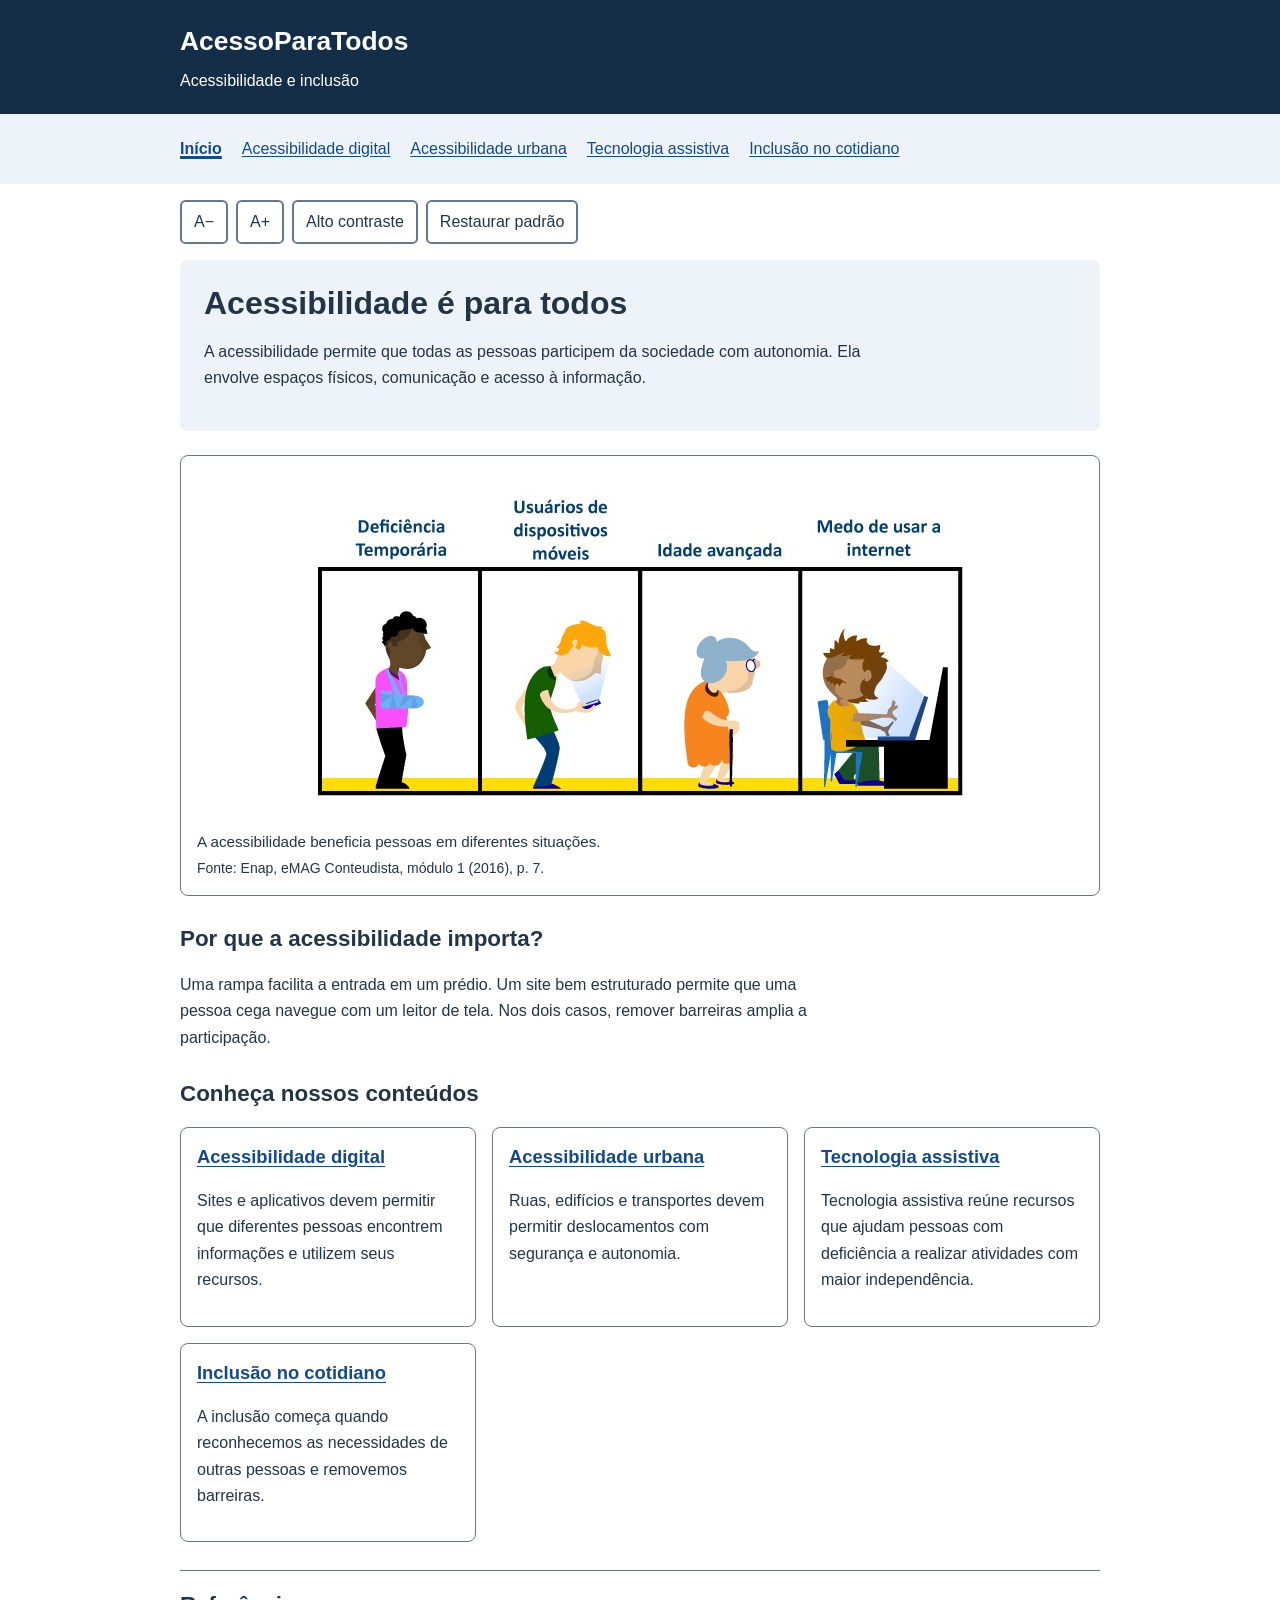
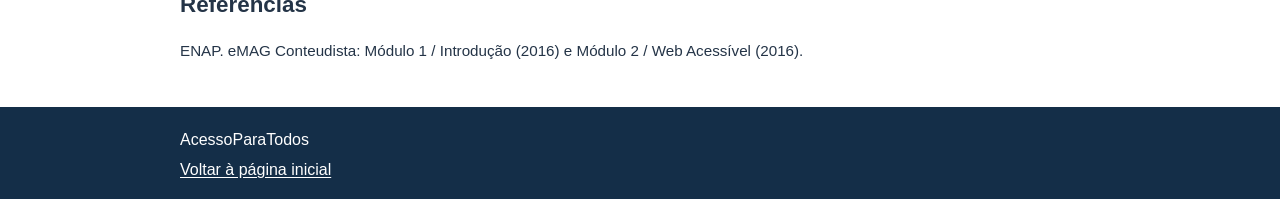
<file: index.html>
<!DOCTYPE html>
<html lang="pt-BR">

<head>
    <meta charset="UTF-8">
    <meta name="viewport" content="width=device-width, initial-scale=1">
    <title>Início | AcessoParaTodos</title>
    <link rel="stylesheet" href="css/style.css">
    <script src="js/acessibilidade.js" defer></script>
</head>

<body><a class="atalho" href="#conteudo">Ir para o conteúdo principal</a>
    <header>
        <div class="wrap">
            <p class="marca">AcessoParaTodos</p>
            <p>Acessibilidade e inclusão</p>
        </div>
    </header>
    <nav aria-label="Menu principal">
        <ul class="wrap">
            <li><a href="index.html" aria-current="page">Início</a></li>
            <li><a href="digital.html">Acessibilidade digital</a></li>
            <li><a href="urbana.html">Acessibilidade urbana</a></li>
            <li><a href="tecnologia.html">Tecnologia assistiva</a></li>
            <li><a href="inclusao.html">Inclusão no cotidiano</a></li>
        </ul>
    </nav>
    <main id="conteudo" tabindex="-1" class="wrap">
        <div class="controles" role="group" aria-label="Controles de acessibilidade"><button id="menos"
                aria-label="Diminuir tamanho do texto">A−</button><button id="mais"
                aria-label="Aumentar tamanho do texto">A+</button><button id="contraste" aria-pressed="false">Alto
                contraste</button><button id="reset">Restaurar padrão</button><span id="status" role="status"></span>
        </div>
        <div class="hero">
            <h1>Acessibilidade é para todos</h1>
            <p>A acessibilidade permite que todas as pessoas participem da sociedade com autonomia. Ela envolve espaços
                físicos, comunicação e acesso à informação.</p>
        </div>
        <figure class="imagem-tematica"><img src="img/index.jpg"
                alt="Ilustração de quatro situações: pessoa com braço imobilizado, usuário de celular, pessoa idosa e pessoa com dificuldade de utilizar a internet."
                width="650" height="347">
            <figcaption>A acessibilidade beneficia pessoas em diferentes situações. <span class="credito">Fonte: Enap,
                    eMAG Conteudista, módulo 1 (2016), p. 7.</span></figcaption>
        </figure>
        <section>
            <h2>Por que a acessibilidade importa?</h2>
            <p>Uma rampa facilita a entrada em um prédio. Um site bem estruturado permite que uma pessoa cega navegue
                com um leitor de tela. Nos dois casos, remover barreiras amplia a participação.</p>
        </section>
        <section>
            <h2>Conheça nossos conteúdos</h2>
            <div class="cards">
                <article>
                    <h3><a href="digital.html">Acessibilidade digital</a></h3>
                    <p>Sites e aplicativos devem permitir que diferentes pessoas encontrem informações e utilizem seus
                        recursos.</p>
                </article>
                <article>
                    <h3><a href="urbana.html">Acessibilidade urbana</a></h3>
                    <p>Ruas, edifícios e transportes devem permitir deslocamentos com segurança e autonomia.</p>
                </article>
                <article>
                    <h3><a href="tecnologia.html">Tecnologia assistiva</a></h3>
                    <p>Tecnologia assistiva reúne recursos que ajudam pessoas com deficiência a realizar atividades com
                        maior independência.</p>
                </article>
                <article>
                    <h3><a href="inclusao.html">Inclusão no cotidiano</a></h3>
                    <p>A inclusão começa quando reconhecemos as necessidades de outras pessoas e removemos barreiras.
                    </p>
                </article>
            </div>
        </section>
        <section class="referencias">
            <h2>Referências</h2>
            <p>ENAP. eMAG Conteudista: Módulo 1 / Introdução (2016) e Módulo 2 / Web Acessível (2016).</p>
        </section>
    </main>
    <footer>
        <div class="wrap">
            <p>AcessoParaTodos</p><a href="index.html">Voltar à página
                inicial</a>
        </div>
    </footer>
</body>

</html>
</file>
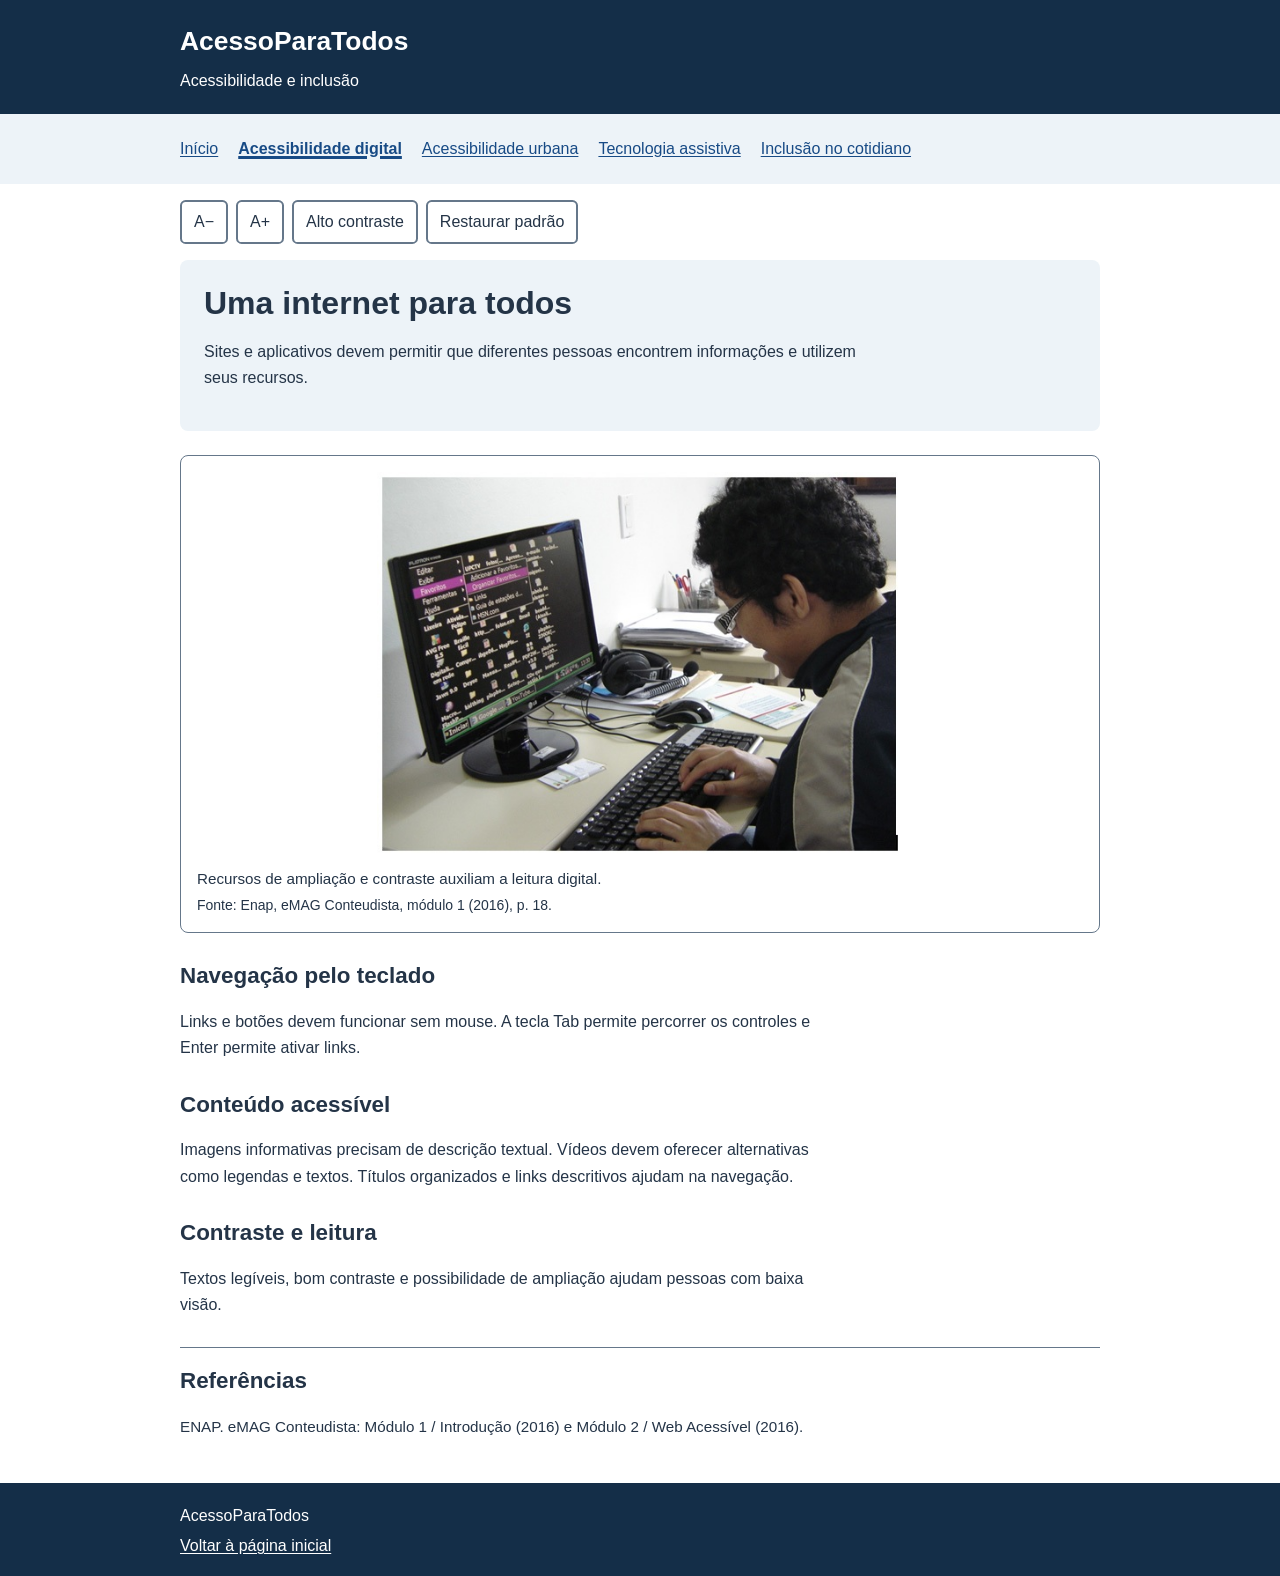
<file: digital.html>
<!DOCTYPE html>
<html lang="pt-BR">

<head>
    <meta charset="UTF-8">
    <meta name="viewport" content="width=device-width, initial-scale=1">
    <title>Acessibilidade digital | AcessoParaTodos</title>
    <link rel="stylesheet" href="css/style.css">
    <script src="js/acessibilidade.js" defer></script>
</head>

<body><a class="atalho" href="#conteudo">Ir para o conteúdo principal</a>
    <header>
        <div class="wrap">
            <p class="marca">AcessoParaTodos</p>
            <p>Acessibilidade e inclusão</p>
        </div>
    </header>
    <nav aria-label="Menu principal">
        <ul class="wrap">
            <li><a href="index.html">Início</a></li>
            <li><a href="digital.html" aria-current="page">Acessibilidade digital</a></li>
            <li><a href="urbana.html">Acessibilidade urbana</a></li>
            <li><a href="tecnologia.html">Tecnologia assistiva</a></li>
            <li><a href="inclusao.html">Inclusão no cotidiano</a></li>
        </ul>
    </nav>
    <main id="conteudo" tabindex="-1" class="wrap">
        <div class="controles" role="group" aria-label="Controles de acessibilidade"><button id="menos"
                aria-label="Diminuir tamanho do texto">A−</button><button id="mais"
                aria-label="Aumentar tamanho do texto">A+</button><button id="contraste" aria-pressed="false">Alto
                contraste</button><button id="reset">Restaurar padrão</button><span id="status" role="status"></span>
        </div>
        <div class="hero">
            <h1>Uma internet para todos</h1>
            <p>Sites e aplicativos devem permitir que diferentes pessoas encontrem informações e utilizem seus recursos.
            </p>
        </div>
        <figure class="imagem-tematica"><img src="img/digital.jpg"
                alt="Pessoa usando teclado diante de uma tela com fundo escuro e textos ampliados." width="598"
                height="436">
            <figcaption>Recursos de ampliação e contraste auxiliam a leitura digital. <span class="credito">Fonte: Enap,
                    eMAG Conteudista, módulo 1 (2016), p. 18.</span></figcaption>
        </figure>
        <section>
            <h2>Navegação pelo teclado</h2>
            <p>Links e botões devem funcionar sem mouse. A tecla Tab permite percorrer os controles e Enter permite
                ativar links.</p>
        </section>
        <section>
            <h2>Conteúdo acessível</h2>
            <p>Imagens informativas precisam de descrição textual. Vídeos devem oferecer alternativas como legendas e
                textos. Títulos organizados e links descritivos ajudam na navegação.</p>
        </section>
        <section>
            <h2>Contraste e leitura</h2>
            <p>Textos legíveis, bom contraste e possibilidade de ampliação ajudam pessoas com baixa visão.</p>
        </section>
        <section class="referencias">
            <h2>Referências</h2>
            <p>ENAP. eMAG Conteudista: Módulo 1 / Introdução (2016) e Módulo 2 / Web Acessível (2016).</p>
        </section>
    </main>
    <footer>
        <div class="wrap">
            <p>AcessoParaTodos</p><a href="index.html">Voltar à página
                inicial</a>
        </div>
    </footer>
</body>

</html>
</file>
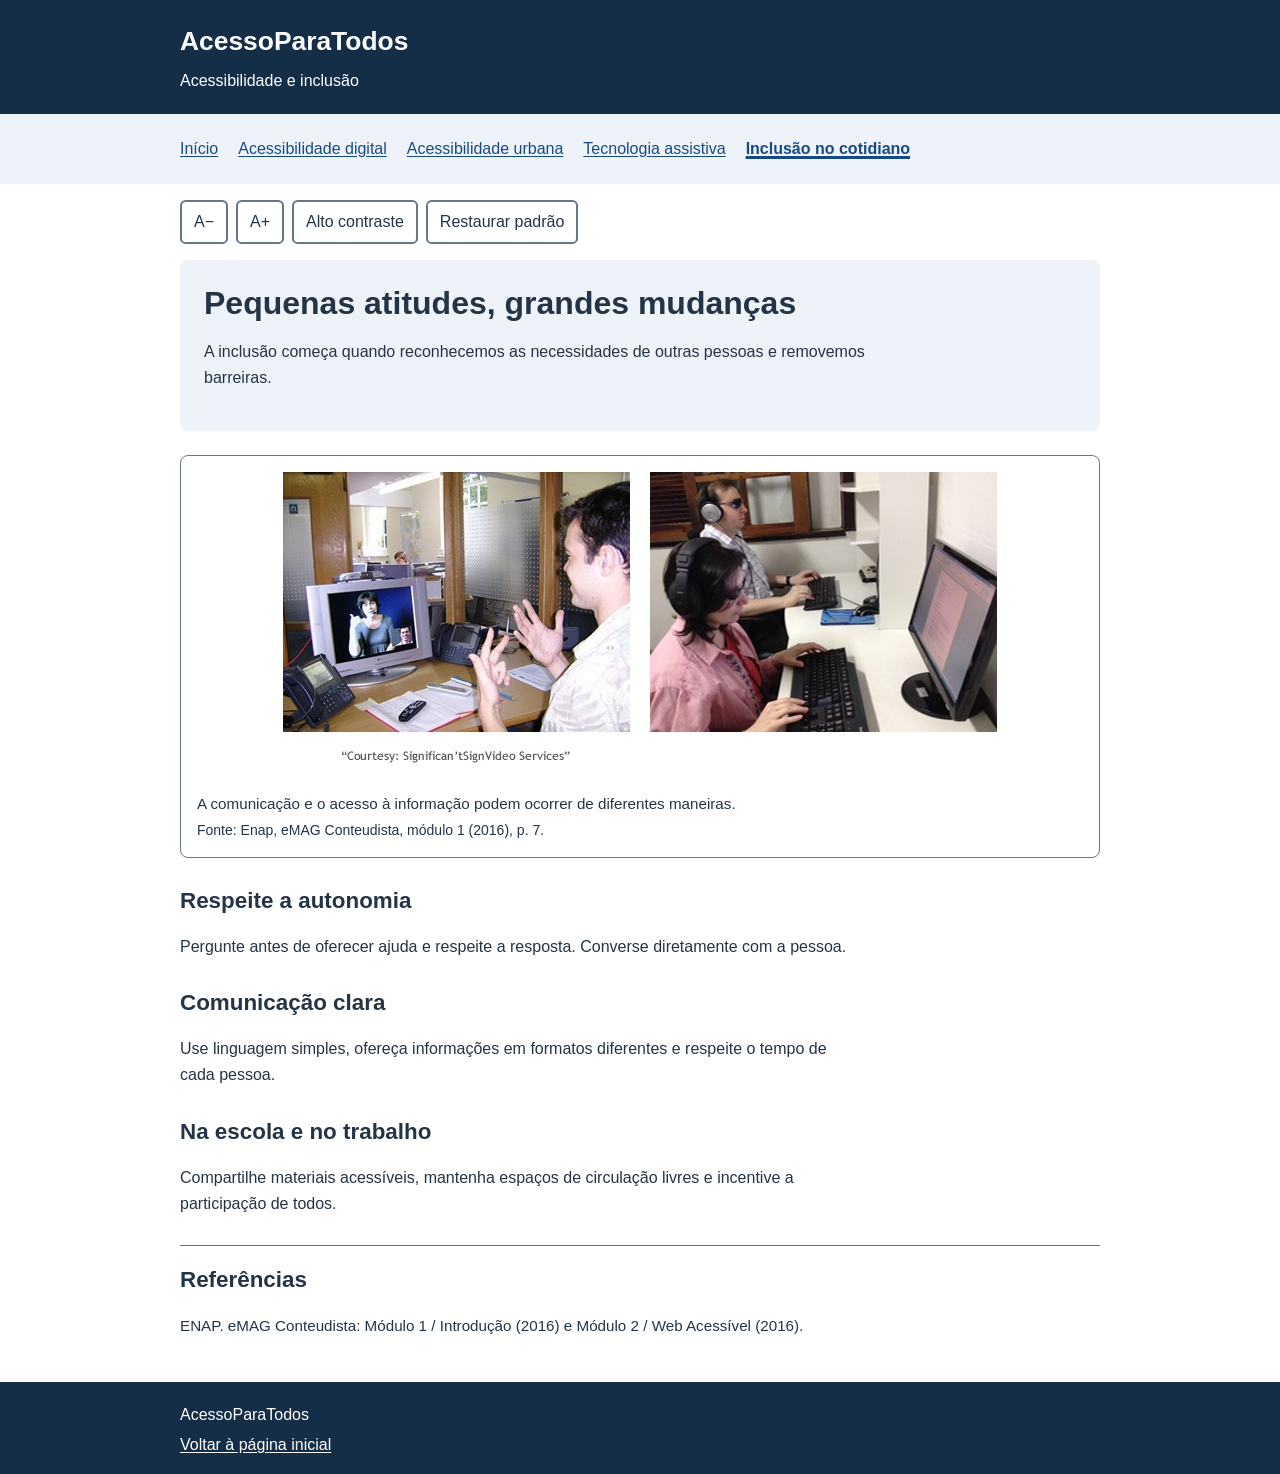
<file: inclusao.html>
<!DOCTYPE html>
<html lang="pt-BR">

<head>
    <meta charset="UTF-8">
    <meta name="viewport" content="width=device-width, initial-scale=1">
    <title>Inclusão no cotidiano | AcessoParaTodos</title>
    <link rel="stylesheet" href="css/style.css">
    <script src="js/acessibilidade.js" defer></script>
</head>

<body><a class="atalho" href="#conteudo">Ir para o conteúdo principal</a>
    <header>
        <div class="wrap">
            <p class="marca">AcessoParaTodos</p>
            <p>Acessibilidade e inclusão</p>
        </div>
    </header>
    <nav aria-label="Menu principal">
        <ul class="wrap">
            <li><a href="index.html">Início</a></li>
            <li><a href="digital.html">Acessibilidade digital</a></li>
            <li><a href="urbana.html">Acessibilidade urbana</a></li>
            <li><a href="tecnologia.html">Tecnologia assistiva</a></li>
            <li><a href="inclusao.html" aria-current="page">Inclusão no cotidiano</a></li>
        </ul>
    </nav>
    <main id="conteudo" tabindex="-1" class="wrap">
        <div class="controles" role="group" aria-label="Controles de acessibilidade"><button id="menos"
                aria-label="Diminuir tamanho do texto">A−</button><button id="mais"
                aria-label="Aumentar tamanho do texto">A+</button><button id="contraste" aria-pressed="false">Alto
                contraste</button><button id="reset">Restaurar padrão</button><span id="status" role="status"></span>
        </div>
        <div class="hero">
            <h1>Pequenas atitudes, grandes mudanças</h1>
            <p>A inclusão começa quando reconhecemos as necessidades de outras pessoas e removemos barreiras.</p>
        </div>
        <figure class="imagem-tematica"><img src="img/inclusao.jpg"
                alt="Uma pessoa se comunica por sinais em uma videochamada e outras utilizam computadores com fones de ouvido."
                width="714" height="309">
            <figcaption>A comunicação e o acesso à informação podem ocorrer de diferentes maneiras. <span
                    class="credito">Fonte: Enap, eMAG Conteudista, módulo 1 (2016), p. 7.</span></figcaption>
        </figure>
        <section>
            <h2>Respeite a autonomia</h2>
            <p>Pergunte antes de oferecer ajuda e respeite a resposta. Converse diretamente com a pessoa.</p>
        </section>
        <section>
            <h2>Comunicação clara</h2>
            <p>Use linguagem simples, ofereça informações em formatos diferentes e respeite o tempo de cada pessoa.</p>
        </section>
        <section>
            <h2>Na escola e no trabalho</h2>
            <p>Compartilhe materiais acessíveis, mantenha espaços de circulação livres e incentive a participação de
                todos.</p>
        </section>
        <section class="referencias">
            <h2>Referências</h2>
            <p>ENAP. eMAG Conteudista: Módulo 1 / Introdução (2016) e Módulo 2 / Web Acessível (2016).</p>
        </section>
    </main>
    <footer>
        <div class="wrap">
            <p>AcessoParaTodos</p><a href="index.html">Voltar à página
                inicial</a>
        </div>
    </footer>
</body>

</html>
</file>
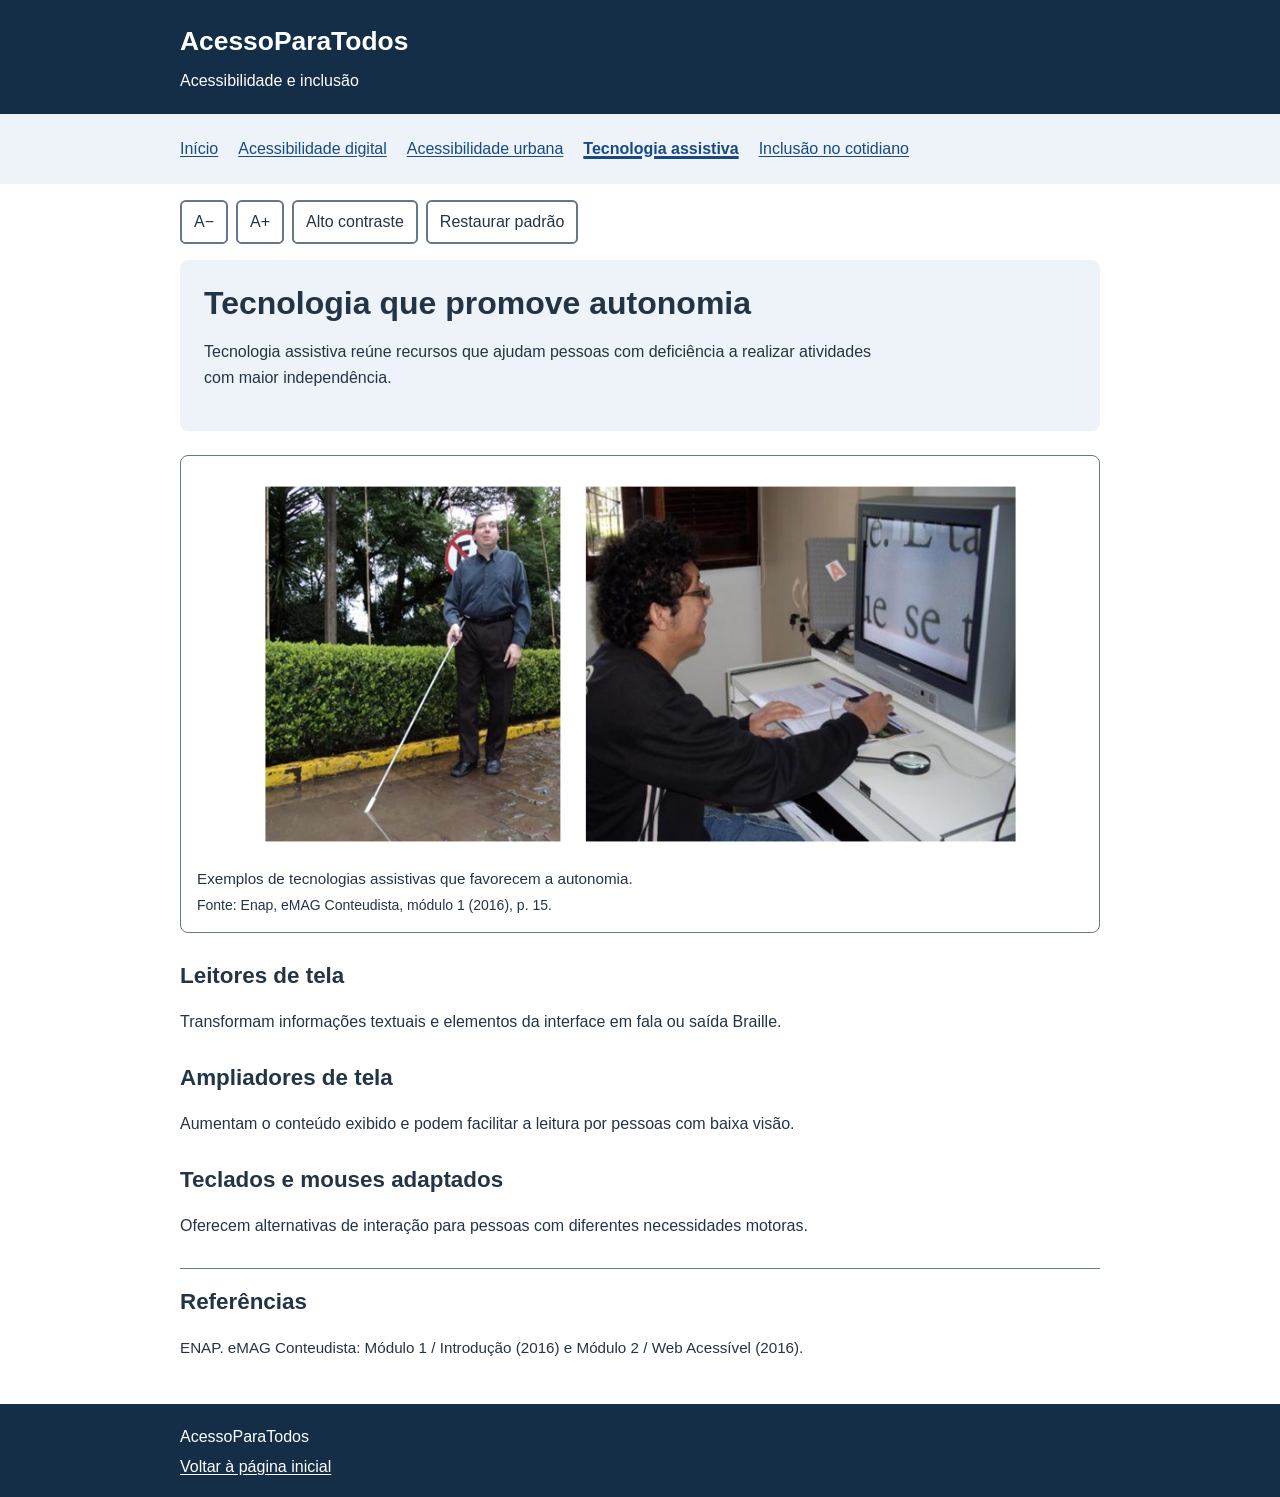
<file: tecnologia.html>
<!DOCTYPE html>
<html lang="pt-BR">

<head>
    <meta charset="UTF-8">
    <meta name="viewport" content="width=device-width, initial-scale=1">
    <title>Tecnologia assistiva | AcessoParaTodos</title>
    <link rel="stylesheet" href="css/style.css">
    <script src="js/acessibilidade.js" defer></script>
</head>

<body><a class="atalho" href="#conteudo">Ir para o conteúdo principal</a>
    <header>
        <div class="wrap">
            <p class="marca">AcessoParaTodos</p>
            <p>Acessibilidade e inclusão</p>
        </div>
    </header>
    <nav aria-label="Menu principal">
        <ul class="wrap">
            <li><a href="index.html">Início</a></li>
            <li><a href="digital.html">Acessibilidade digital</a></li>
            <li><a href="urbana.html">Acessibilidade urbana</a></li>
            <li><a href="tecnologia.html" aria-current="page">Tecnologia assistiva</a></li>
            <li><a href="inclusao.html">Inclusão no cotidiano</a></li>
        </ul>
    </nav>
    <main id="conteudo" tabindex="-1" class="wrap">
        <div class="controles" role="group" aria-label="Controles de acessibilidade"><button id="menos"
                aria-label="Diminuir tamanho do texto">A−</button><button id="mais"
                aria-label="Aumentar tamanho do texto">A+</button><button id="contraste" aria-pressed="false">Alto
                contraste</button><button id="reset">Restaurar padrão</button><span id="status" role="status"></span>
        </div>
        <div class="hero">
            <h1>Tecnologia que promove autonomia</h1>
            <p>Tecnologia assistiva reúne recursos que ajudam pessoas com deficiência a realizar atividades com maior
                independência.</p>
        </div>
        <figure class="imagem-tematica"><img src="img/tecnologia.jpg"
                alt="Pessoa usando bengala para se orientar e outra utilizando um ampliador eletrônico para leitura."
                width="859" height="422">
            <figcaption>Exemplos de tecnologias assistivas que favorecem a autonomia. <span class="credito">Fonte: Enap,
                    eMAG Conteudista, módulo 1 (2016), p. 15.</span></figcaption>
        </figure>
        <section>
            <h2>Leitores de tela</h2>
            <p>Transformam informações textuais e elementos da interface em fala ou saída Braille.</p>
        </section>
        <section>
            <h2>Ampliadores de tela</h2>
            <p>Aumentam o conteúdo exibido e podem facilitar a leitura por pessoas com baixa visão.</p>
        </section>
        <section>
            <h2>Teclados e mouses adaptados</h2>
            <p>Oferecem alternativas de interação para pessoas com diferentes necessidades motoras.</p>
        </section>
        <section class="referencias">
            <h2>Referências</h2>
            <p>ENAP. eMAG Conteudista: Módulo 1 / Introdução (2016) e Módulo 2 / Web Acessível (2016).</p>
        </section>
    </main>
    <footer>
        <div class="wrap">
            <p>AcessoParaTodos</p><a href="index.html">Voltar à página
                inicial</a>
        </div>
    </footer>
</body>

</html>
</file>
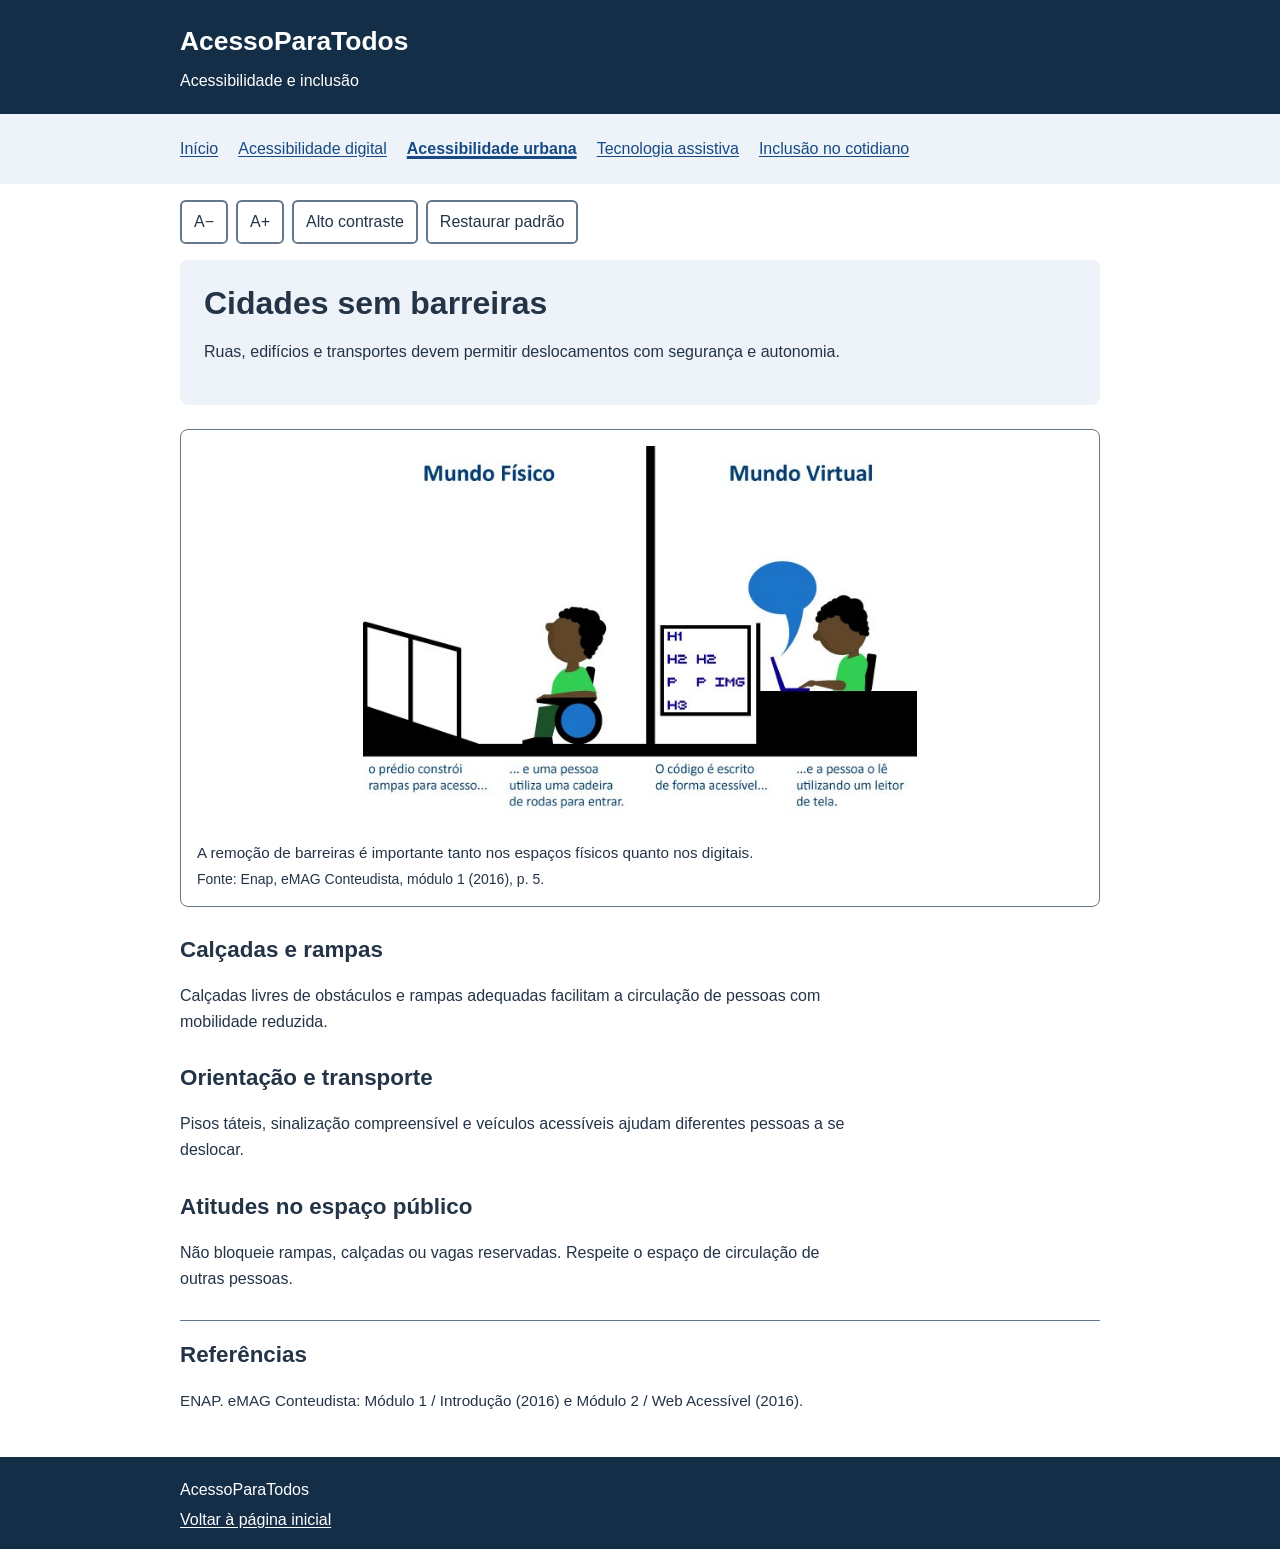
<file: urbana.html>
<!DOCTYPE html>
<html lang="pt-BR">

<head>
    <meta charset="UTF-8">
    <meta name="viewport" content="width=device-width, initial-scale=1">
    <title>Acessibilidade urbana | AcessoParaTodos</title>
    <link rel="stylesheet" href="css/style.css">
    <script src="js/acessibilidade.js" defer></script>
</head>

<body><a class="atalho" href="#conteudo">Ir para o conteúdo principal</a>
    <header>
        <div class="wrap">
            <p class="marca">AcessoParaTodos</p>
            <p>Acessibilidade e inclusão</p>
        </div>
    </header>
    <nav aria-label="Menu principal">
        <ul class="wrap">
            <li><a href="index.html">Início</a></li>
            <li><a href="digital.html">Acessibilidade digital</a></li>
            <li><a href="urbana.html" aria-current="page">Acessibilidade urbana</a></li>
            <li><a href="tecnologia.html">Tecnologia assistiva</a></li>
            <li><a href="inclusao.html">Inclusão no cotidiano</a></li>
        </ul>
    </nav>
    <main id="conteudo" tabindex="-1" class="wrap">
        <div class="controles" role="group" aria-label="Controles de acessibilidade"><button id="menos"
                aria-label="Diminuir tamanho do texto">A−</button><button id="mais"
                aria-label="Aumentar tamanho do texto">A+</button><button id="contraste" aria-pressed="false">Alto
                contraste</button><button id="reset">Restaurar padrão</button><span id="status" role="status"></span>
        </div>
        <div class="hero">
            <h1>Cidades sem barreiras</h1>
            <p>Ruas, edifícios e transportes devem permitir deslocamentos com segurança e autonomia.</p>
        </div>
        <figure class="imagem-tematica"><img src="img/urbana.jpg"
                alt="Comparação entre uma rampa utilizada por pessoa em cadeira de rodas e um computador acessível utilizado por pessoa com leitor de tela."
                width="650" height="450">
            <figcaption>A remoção de barreiras é importante tanto nos espaços físicos quanto nos digitais. <span
                    class="credito">Fonte: Enap, eMAG Conteudista, módulo 1 (2016), p. 5.</span></figcaption>
        </figure>
        <section>
            <h2>Calçadas e rampas</h2>
            <p>Calçadas livres de obstáculos e rampas adequadas facilitam a circulação de pessoas com mobilidade
                reduzida.</p>
        </section>
        <section>
            <h2>Orientação e transporte</h2>
            <p>Pisos táteis, sinalização compreensível e veículos acessíveis ajudam diferentes pessoas a se deslocar.
            </p>
        </section>
        <section>
            <h2>Atitudes no espaço público</h2>
            <p>Não bloqueie rampas, calçadas ou vagas reservadas. Respeite o espaço de circulação de outras pessoas.</p>
        </section>
        <section class="referencias">
            <h2>Referências</h2>
            <p>ENAP. eMAG Conteudista: Módulo 1 / Introdução (2016) e Módulo 2 / Web Acessível (2016).</p>
        </section>
    </main>
    <footer>
        <div class="wrap">
            <p>AcessoParaTodos</p><a href="index.html">Voltar à página
                inicial</a>
        </div>
    </footer>
</body>

</html>
</file>
<file: css/style.css>
:root {
    font-size: 100%;
    color-scheme: light;
    --bg: #fff;
    --text: #243447;
    --navy: #142e48;
    --soft: #edf3f8;
    --link: #174a85;
    --border: #65778a;
}

* {
    box-sizing: border-box
}

body {
    margin: 0;
    font-family: Arial, sans-serif;
    line-height: 1.65;
    background: var(--bg);
    color: var(--text)
}

.wrap {
    max-width: 960px;
    margin: auto;
    padding: 1rem 1.25rem
}

header,
footer {
    background: var(--navy);
    color: white
}

header p,
footer p {
    margin: .25rem 0
}

.marca {
    font-size: 1.65rem;
    font-weight: bold
}

nav {
    background: var(--soft)
}

nav ul {
    display: flex;
    flex-wrap: wrap;
    gap: .5rem 1.25rem;
    list-style: none
}

a {
    color: var(--link);
    text-decoration: underline;
    text-underline-offset: .15em
}

nav a {
    display: inline-block;
    padding: .35rem 0
}

a[aria-current=page] {
    font-weight: bold;
    text-decoration-thickness: .2em
}

footer a {
    color: white
}

main {
    min-height: 65vh
}

.controles {
    display: flex;
    gap: .5rem;
    flex-wrap: wrap;
    align-items: center;
    margin-bottom: 1rem
}

button {
    font: inherit;
    background: var(--bg);
    color: var(--text);
    border: 2px solid var(--border);
    border-radius: .35rem;
    padding: .45rem .75rem;
    min-height: 44px;
    cursor: pointer
}

button[aria-pressed=true] {
    border-style: double;
    border-width: 4px;
    font-weight: bold
}

.hero {
    background: var(--soft);
    padding: 1.5rem;
    border-radius: .5rem
}

h1 {
    font-size: 2rem;
    line-height: 1.2;
    margin: 0 0 .75rem
}

h2 {
    font-size: 1.4rem;
    line-height: 1.3
}

h3 {
    font-size: 1.15rem;
    line-height: 1.4
}

p {
    max-width: 75ch
}

section {
    margin: 1.75rem 0
}

.cards {
    display: grid;
    grid-template-columns: repeat(auto-fit, minmax(min(100%, 16rem), 1fr));
    gap: 1rem
}

article {
    border: 1px solid var(--border);
    border-radius: .5rem;
    padding: 1rem
}

article h3 {
    margin-top: 0
}

.referencias {
    border-top: 1px solid var(--border);
    font-size: .95rem
}

:focus-visible {
    outline: 3px solid #bd4b00;
    outline-offset: 4px
}

.atalho {
    position: absolute;
    left: .5rem;
    top: .5rem;
    transform: translateY(-200%);
    background: var(--bg);
    padding: .7rem;
    z-index: 2
}

.atalho:focus {
    transform: none
}

html.contraste {
    color-scheme: dark;
    --bg: #000;
    --text: #fff;
    --navy: #000;
    --soft: #151515;
    --link: #ffeb3b;
    --border: #fff
}

.contraste :focus-visible {
    outline-color: #ffeb3b
}

.contraste header,
.contraste footer,
.contraste nav {
    border-bottom: 1px solid white
}

.contraste footer a {
    color: var(--link)
}

@media(max-width:480px) {
    .wrap {
        padding: .8rem
    }

    .hero {
        padding: 1rem
    }
}

.imagem-tematica {
    margin: 1.5rem 0;
    padding: 1rem;
    border: 1px solid var(--border);
    border-radius: .5rem;
    background: var(--bg)
}

.imagem-tematica img {
    display: block;
    max-width: 100%;
    width: auto;
    height: auto;
    max-height: 24rem;
    margin: auto;
    object-fit: contain
}

.imagem-tematica figcaption {
    margin-top: .75rem;
    font-size: .95rem;
    line-height: 1.5
}

.credito {
    display: block;
    font-size: .875rem;
    margin-top: .25rem
}
</file>
